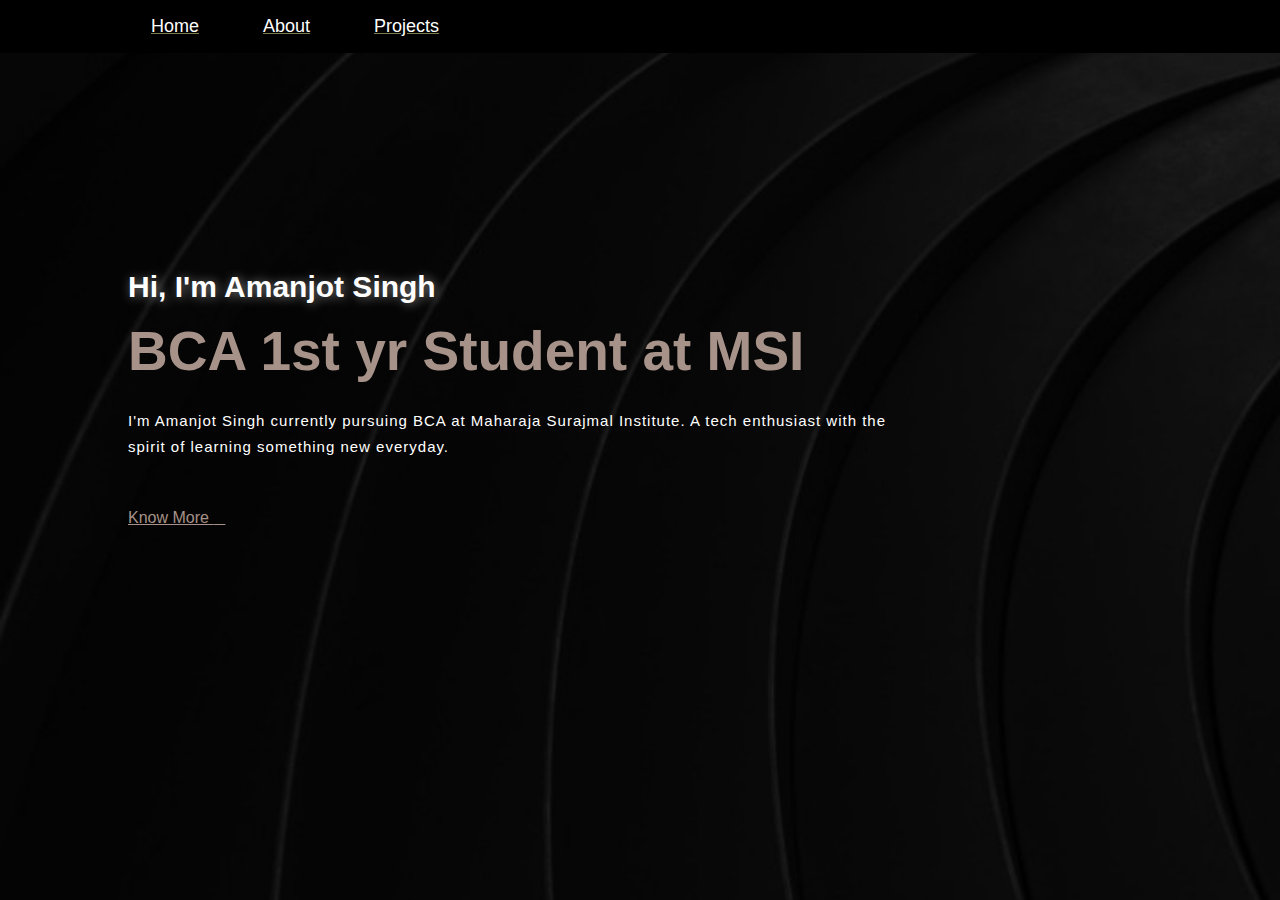
<file: index.html>
<!DOCTYPE html>
<html lang="en">
  <head>
    <meta charset="UTF-8" />
    <meta http-equiv="X-UA-Compatible" content="IE=edge" />
    <meta name="viewport" content="width=device-width, initial-scale=1.0" />
    <title>Portfolio</title>
    <link rel="stylesheet" href="style.css" />
    <link rel="stylesheet" href="https://cdnjs.cloudflare.com/ajax/libs/font-awesome/6.1.1/css/all.min.css" integrity="sha512-KfkfwYDsLkIlwQp6LFnl8zNdLGxu9YAA1QvwINks4PhcElQSvqcyVLLD9aMhXd13uQjoXtEKNosOWaZqXgel0g==" crossorigin="anonymous" referrerpolicy="no-referrer" />
    <link href="https://fonts.googleapis.com/css2?family=Oswald&display=swap" rel="stylesheet">
    <link rel="stylesheet" href="https://cdnjs.cloudflare.com/ajax/libs/font-awesome/4.7.0/css/font-awesome.min.css">
    <link rel="icon" href="/2038682.png" type="image/icon type">
  </head>

  <body>
    <nav>
  <ul>
    <li><a href="index.html">Home</a></li>
    <li><a href="aboutdark.html">About</a></li>
    <li><a href="aboutdark.html">Projects</a></li>
  </ul>
</nav>
    <section class="first-page">
      
      <div class="name">
        <h2 id="name">Hi, I'm Amanjot Singh</h2>
        <h1 class="n">BCA 1st yr Student at MSI</h1>
        <p id="para">
          I'm Amanjot Singh currently pursuing BCA at Maharaja Surajmal
          Institute. A tech enthusiast with the spirit of learning something new
          everyday. 
        </p>

        <a href="/aboutdark.html" class="know">Know More <span><i class="fa-solid fa-angle-right"></i></span></a>
      </div>
    </section>

    <!-- <section class="ABOUT">
      <div class="bg">
        <h1 class="i"><u>ABOUT</u></h1>
        <p class="para">
          Hi, i'm Amanjot Singh currently pursuing BCA at Maharaja Surajmal
          Institute. A tech enthusiast with the spirit of learning something new
          everyday.
        </p>
      </div> -->
     </body>
</html>
</file>
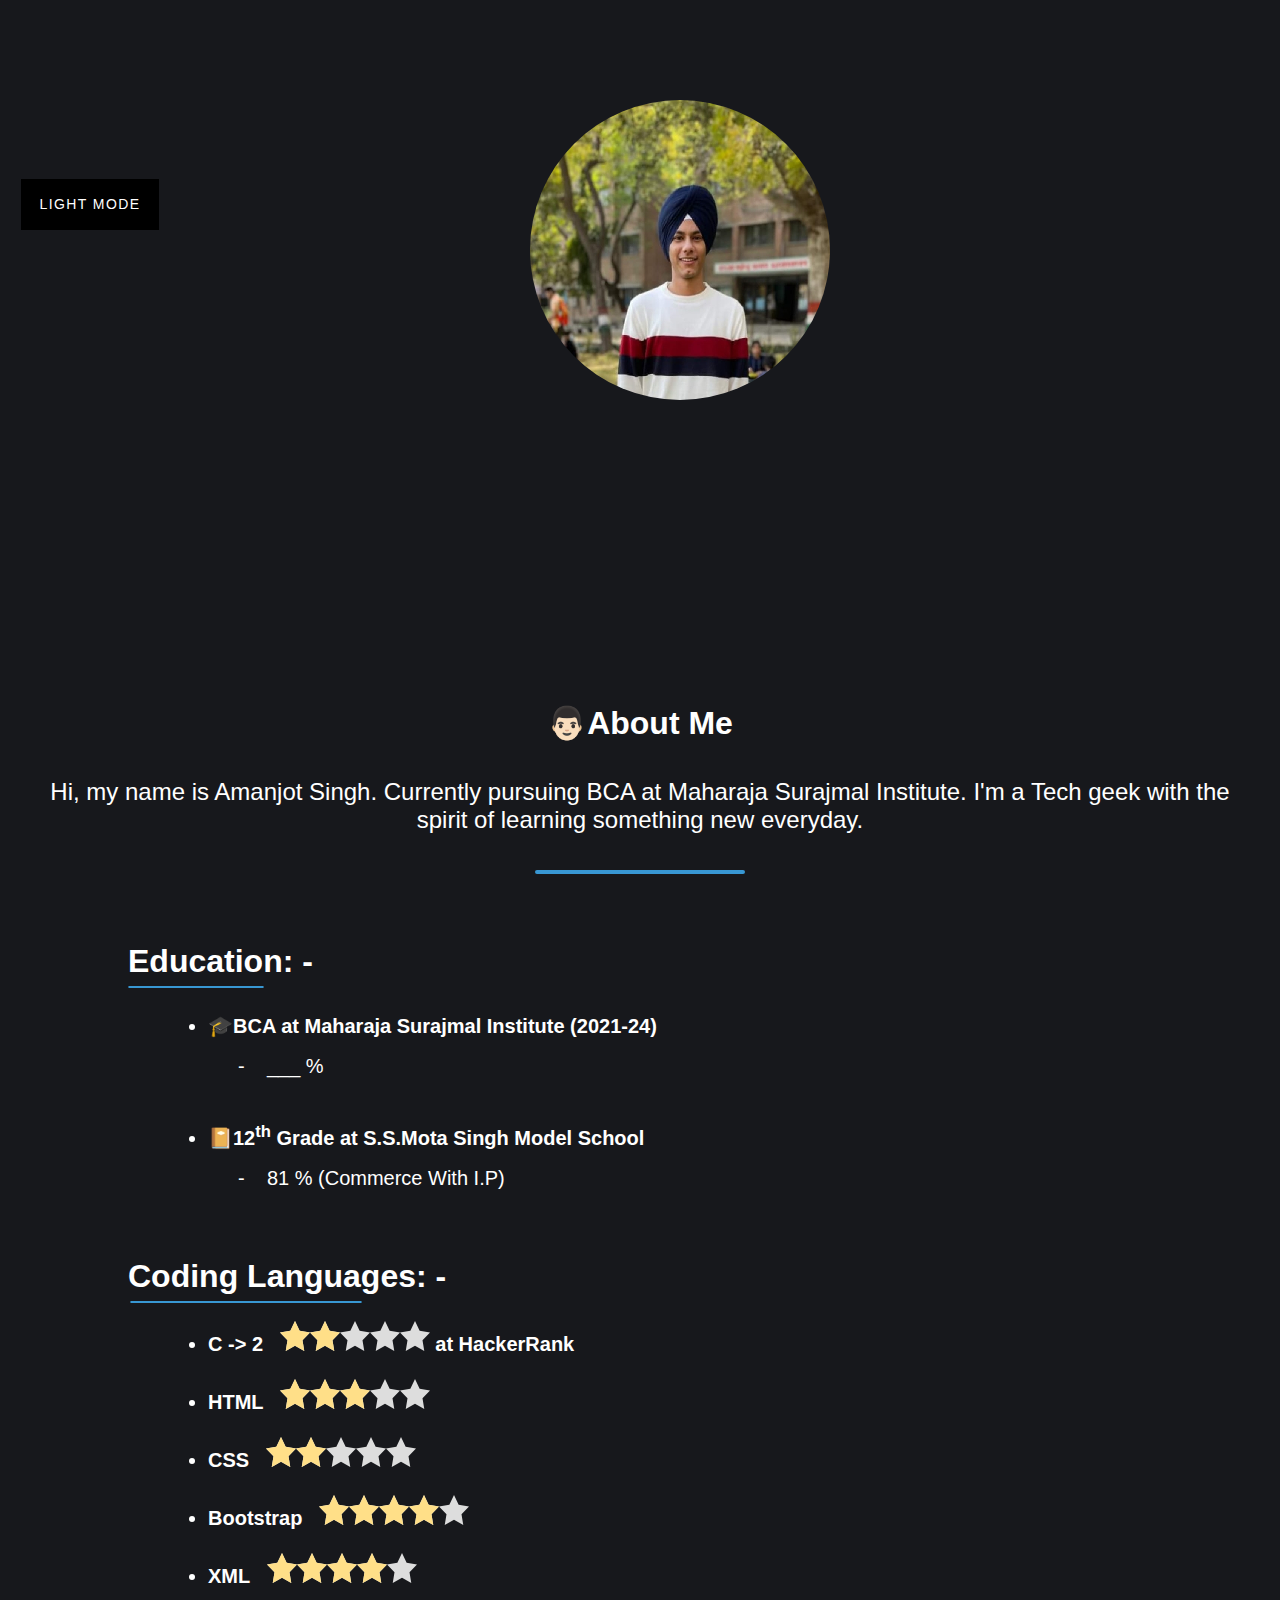
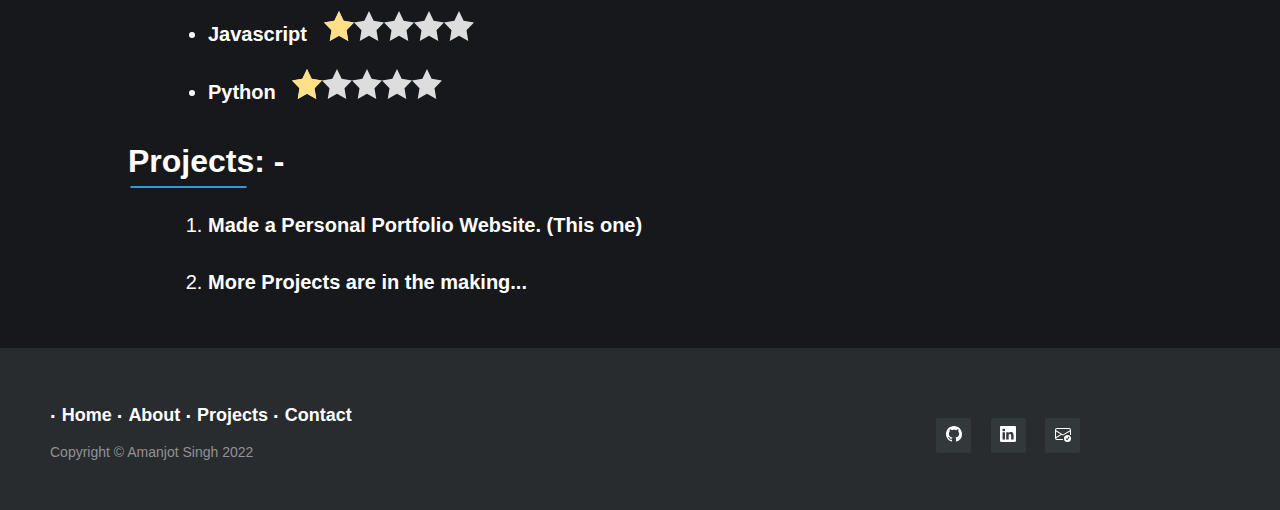
<file: aboutdark.html>
<!DOCTYPE html>
<html lang="en">
<head>
    <meta charset="UTF-8">
    <meta http-equiv="X-UA-Compatible" content="IE=edge">
    <meta name="viewport" content="width=device-width, initial-scale=1.0">
    <title>👨🏻ABOUT</title>
    <link rel="stylesheet" href="aboutdark.css">
    <link rel="icon" href="/2038682.png" type="image/icon type">
</head>
<body>
    <img src="/WhatsApp Image 2022-04-06 at 4.06.31 PM.jpeg" width="300" height="300px">
    <div class="buttons">
        <div class="container">
            <a href="aboutlight.html" class="btn effect01" ><span>Light Mode</span></a>
        </div>
      </div>
        <div class="about">
        <h1 id="head" style="text-align:center;"><b>👨🏻About Me</b></h1>
        </div>
        <div class="intro">
            <p id="h2" style="text-align:center;"> 
                Hi, my name is Amanjot Singh. Currently pursuing BCA at Maharaja Surajmal Institute. I'm a Tech geek with the spirit of learning something new everyday.              
            </p>
            <hr class="hr">
        </div>
    <br>
    <section class="edu">
        <h1 class="edu1">
            Education: -
           
        </h1>
        <hr class="hr2">
        <div class="college">
            <br>
            <ul>
                <li class="li1"><b>🎓BCA at Maharaja Surajmal Institute (2021-24)</b>
                    <blockquote class="bq1">- &nbsp;&nbsp; ___ %</blockquote>
                </li>
                <br><br>
                <li class="li2"><b>📔12<sup>th</sup> Grade at S.S.Mota Singh Model School</b>
                    <blockquote class="bq2">- &nbsp;&nbsp; 81 % (Commerce With I.P)</blockquote>
                </li>
            </ul>
        </div>
    <br>
    <br>
    <h1 class="languages about-heading">
        Coding Languages: -
      </h1>
      <hr class="hr3">
      <br>
      <div class="langu">
        <ul>
            <li><b>C -> 2 &nbsp;
                <span class="star-rating col-sm-10">
                    <input type="radio" name="a" value="1"><i></i>
                    <input type="radio" name="a" value="2" checked><i></i>
                    <input type="radio" name="a" value="3"><i></i>
                    <input type="radio" name="a" value="4"><i></i>
                    <input type="radio" name="a" value="5"><i></i>
                </span>
             at HackerRank</b><br /></li><br>
            <li><b>HTML &nbsp;
                <span class="star-rating col-sm-10">
                    <input type="radio" name="rating" value="1"><i></i>
                    <input type="radio" name="rating" value="2"><i></i>
                    <input type="radio" name="rating" value="3" checked><i></i>
                    <input type="radio" name="rating" value="4"><i></i>
                    <input type="radio" name="rating" value="5"><i></i>
                </span>
            </b><br></li><br>
            <li><b>CSS &nbsp;
                <span class="star-rating col-sm-10">
                <input type="radio" name="ratin" value="1"><i></i>
                <input type="radio" name="ratin" value="2" checked><i></i>
                <input type="radio" name="ratin" value="3"><i></i>
                <input type="radio" name="ratin" value="4"><i></i>
                <input type="radio" name="ratin" value="5"><i></i>
            </span>
            </b><br /></li><br>
            <li><b>Bootstrap &nbsp;
                <span class="star-rating col-sm-10">
                    <input type="radio" name="rati" value="1"><i></i>
                    <input type="radio" name="rati" value="2"><i></i>
                    <input type="radio" name="rati" value="3"><i></i>
                    <input type="radio" name="rati" value="4" checked><i></i>
                    <input type="radio" name="rati" value="5"><i></i>
                </span>
            </b><br /></li><br>
            <li><b>XML &nbsp;
                <span class="star-rating col-sm-10">
                    <input type="radio" name="rat" value="1"><i></i>
                    <input type="radio" name="rat" value="2"><i></i>
                    <input type="radio" name="rat" value="3"><i></i>
                    <input type="radio" name="rat" value="4" checked><i></i>
                    <input type="radio" name="rat" value="5"><i></i>
                </span>
            </b><br /></li><br>
            <li><b>Javascript &nbsp;
                <span class="star-rating col-sm-10">
                    <input type="radio" name="ra" value="1" checked><i></i>
                    <input type="radio" name="ra" value="2"><i></i>
                    <input type="radio" name="ra" value="3"><i></i>
                    <input type="radio" name="ra" value="4"><i></i>
                    <input type="radio" name="ra" value="5"><i></i>
                </span>
            </b><br /></li><br>
            <li><b>Python &nbsp;
                <span class="star-rating col-sm-10">
                    <input type="radio" name="r" value="1" checked><i></i>
                    <input type="radio" name="r" value="2"><i></i>
                    <input type="radio" name="r" value="3"><i></i>
                    <input type="radio" name="r" value="4"><i></i>
                    <input type="radio" name="r" value="5"><i></i>
                </span>
            </b><br /></li><br>
        </ul>
    </div>
    </section>

    <section class="projects">
        <h1 class="pro">
            Projects: -
        </h1>
        <hr class="hr4">
        <div class="1st">
            <br>
            <ol>
                <li class="li3">
                    <b>Made a Personal Portfolio Website. (This one)</b>
                </li>
                <br>
                <li class="li4">
                    <b>More Projects are in the making...</b>
                </li>
            </ol>
        </div>
    </section>
<br><br>
    <!--<footer>
        <div class="footer">
          
          <div class="footer-col">
            <p>Copyright &copy; Amanjot Singh 2022</a>.</p>
          </div>
          <div class="footer-col tr">
            <ul class="social-list">
  
              <li>
                <a href="" aria-label="" target="_blank" rel="noopener">
                    linkedin
                </a>
              </li>
  
              <li>
               github
              </li>
  
              <li>
                email
              </li>
  
              <li>
               instagram
              </li>
            </ul>
          </div>
  
        </div>
  
      </footer>-->

		<footer class="footer-distributed">
			<div class="footer-right">
				<a href="https://github.com/amanGit01" target="_blank"><svg xmlns="http://www.w3.org/2000/svg" width="16" height="16" fill="currentColor" class="bi bi-github" viewBox="0 0 16 16">
                    <path d="M8 0C3.58 0 0 3.58 0 8c0 3.54 2.29 6.53 5.47 7.59.4.07.55-.17.55-.38 0-.19-.01-.82-.01-1.49-2.01.37-2.53-.49-2.69-.94-.09-.23-.48-.94-.82-1.13-.28-.15-.68-.52-.01-.53.63-.01 1.08.58 1.23.82.72 1.21 1.87.87 2.33.66.07-.52.28-.87.51-1.07-1.78-.2-3.64-.89-3.64-3.95 0-.87.31-1.59.82-2.15-.08-.2-.36-1.02.08-2.12 0 0 .67-.21 2.2.82.64-.18 1.32-.27 2-.27.68 0 1.36.09 2 .27 1.53-1.04 2.2-.82 2.2-.82.44 1.1.16 1.92.08 2.12.51.56.82 1.27.82 2.15 0 3.07-1.87 3.75-3.65 3.95.29.25.54.73.54 1.48 0 1.07-.01 1.93-.01 2.2 0 .21.15.46.55.38A8.012 8.012 0 0 0 16 8c0-4.42-3.58-8-8-8z"/>
                  </svg><i class="bi bi-github"></i></a>
				<a href="https://www.linkedin.com/in/amanjot-singh-7b09b6220" target="_blank"><svg xmlns="http://www.w3.org/2000/svg" width="16" height="16" fill="currentColor" class="bi bi-linkedin" viewBox="0 0 16 16">
                    <path d="M0 1.146C0 .513.526 0 1.175 0h13.65C15.474 0 16 .513 16 1.146v13.708c0 .633-.526 1.146-1.175 1.146H1.175C.526 16 0 15.487 0 14.854V1.146zm4.943 12.248V6.169H2.542v7.225h2.401zm-1.2-8.212c.837 0 1.358-.554 1.358-1.248-.015-.709-.52-1.248-1.342-1.248-.822 0-1.359.54-1.359 1.248 0 .694.521 1.248 1.327 1.248h.016zm4.908 8.212V9.359c0-.216.016-.432.08-.586.173-.431.568-.878 1.232-.878.869 0 1.216.662 1.216 1.634v3.865h2.401V9.25c0-2.22-1.184-3.252-2.764-3.252-1.274 0-1.845.7-2.165 1.193v.025h-.016a5.54 5.54 0 0 1 .016-.025V6.169h-2.4c.03.678 0 7.225 0 7.225h2.4z"/>
                  </svg><i class="fa fa-linkedin"></i></a>
				<a href="mailto:amanjot3290@gmail.com"><svg xmlns="http://www.w3.org/2000/svg" width="16" height="16" fill="currentColor" class="bi bi-envelope-check" viewBox="0 0 16 16">
                    <path d="M2 2a2 2 0 0 0-2 2v8.01A2 2 0 0 0 2 14h5.5a.5.5 0 0 0 0-1H2a1 1 0 0 1-.966-.741l5.64-3.471L8 9.583l7-4.2V8.5a.5.5 0 0 0 1 0V4a2 2 0 0 0-2-2H2Zm3.708 6.208L1 11.105V5.383l4.708 2.825ZM1 4.217V4a1 1 0 0 1 1-1h12a1 1 0 0 1 1 1v.217l-7 4.2-7-4.2Z"/>
                    <path d="M16 12.5a3.5 3.5 0 1 1-7 0 3.5 3.5 0 0 1 7 0Zm-1.993-1.679a.5.5 0 0 0-.686.172l-1.17 1.95-.547-.547a.5.5 0 0 0-.708.708l.774.773a.75.75 0 0 0 1.174-.144l1.335-2.226a.5.5 0 0 0-.172-.686Z"/>
                  </svg><i class="fa fa-mail"></i></a>
			</div>
			<div class="footer-left">
				<p class="footer-links">
					<a href="index.html">Home</a>
					<a href="aboutdark.html">About</a>
					<a href="aboutdark.html">Projects</a>
					<a href="#">Contact</a>
				</p>
				<p>Copyright &copy; Amanjot Singh 2022</p>
			</div>
		</footer>
</body>
</html>
</file>
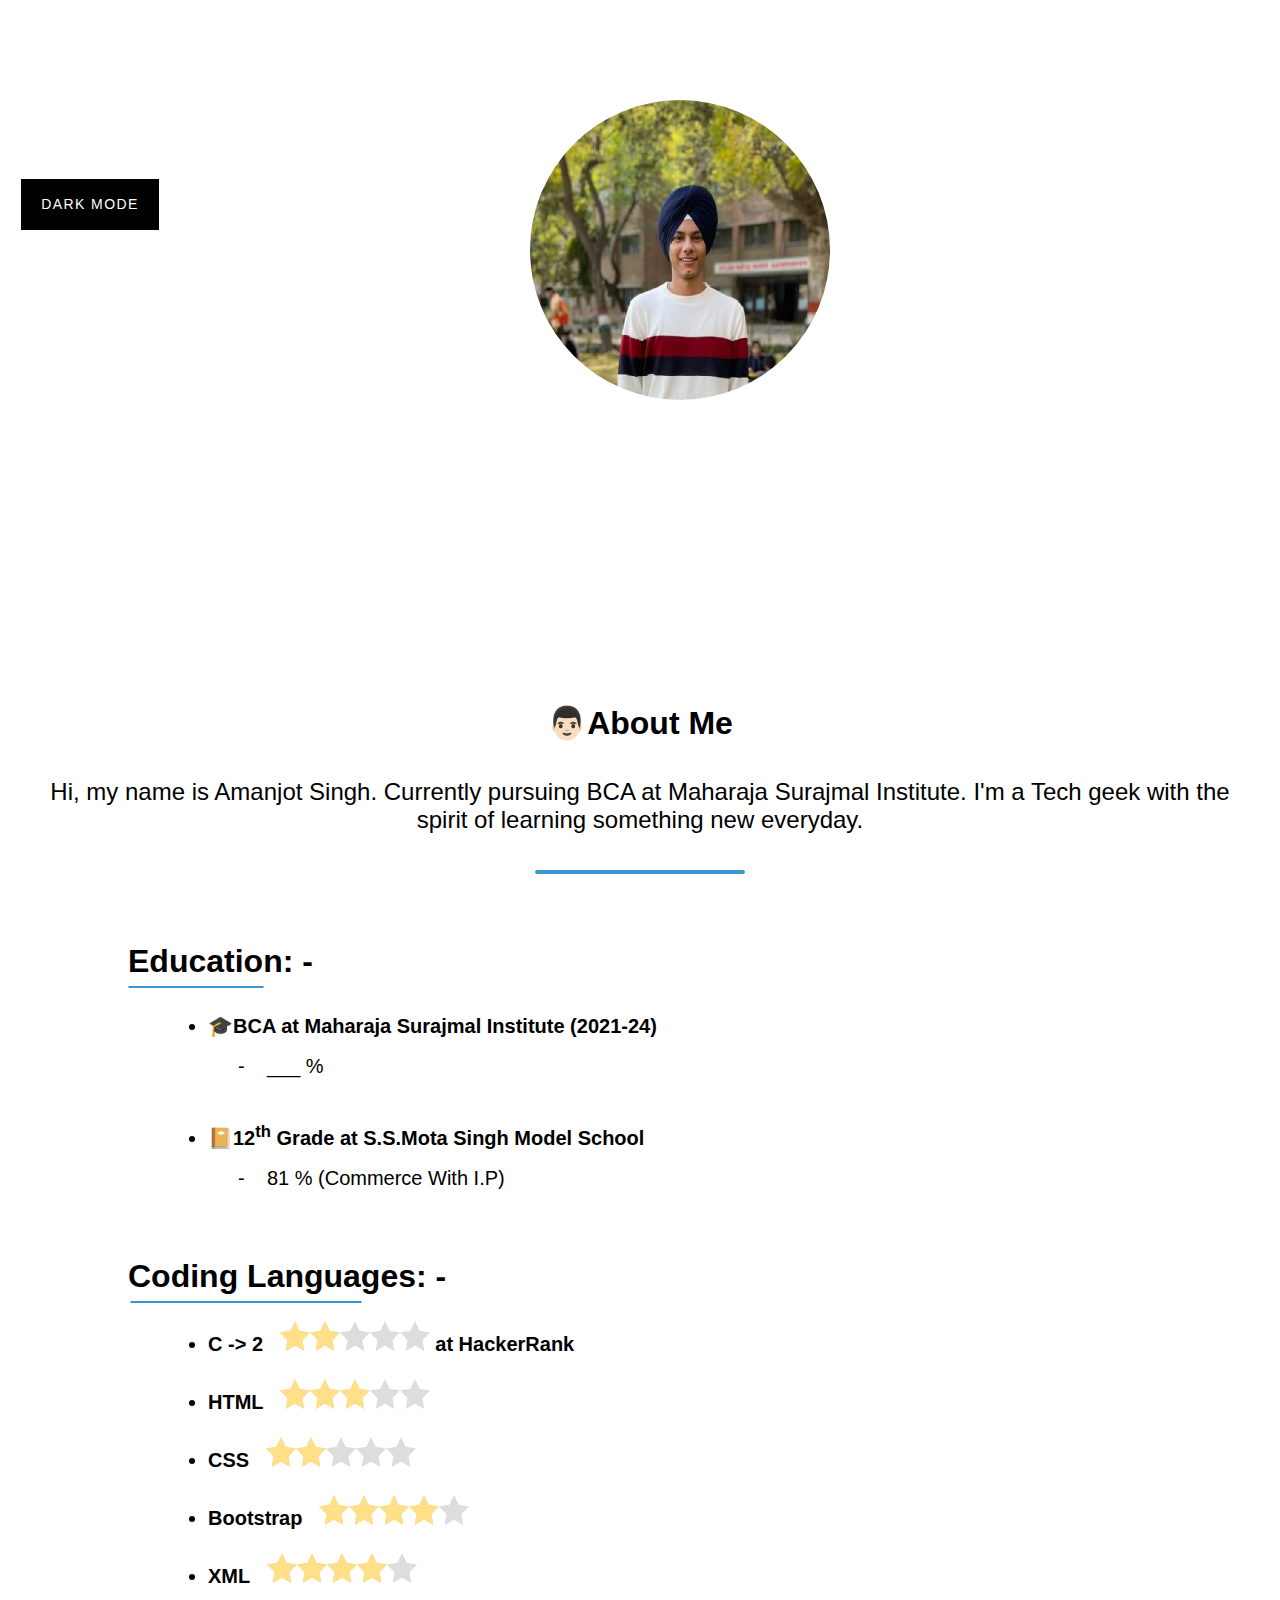
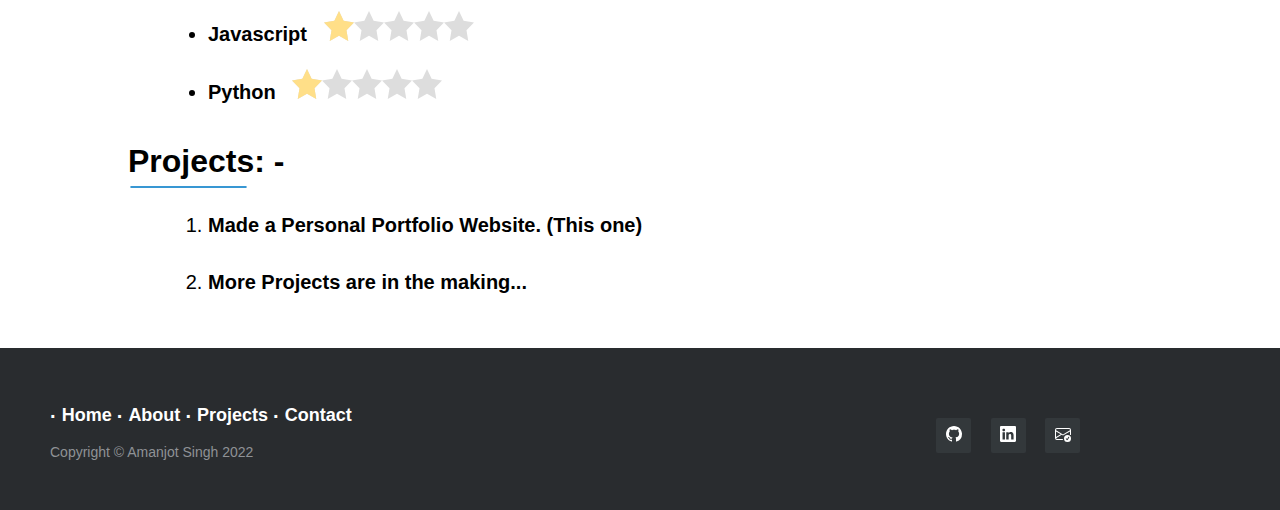
<file: aboutlight.html>
<!DOCTYPE html>
<html lang="en">
<head>
    <meta charset="UTF-8">
    <meta http-equiv="X-UA-Compatible" content="IE=edge">
    <meta name="viewport" content="width=device-width, initial-scale=1.0">
    <title>👨🏻ABOUT</title>
    <link rel="stylesheet" href="aboutlight.css">
    <link rel="icon" href="/2038682.png" type="image/icon type">
</head>
<body>
    <img src="/WhatsApp Image 2022-04-06 at 4.06.31 PM.jpeg" width="300" height="300px">
    <div class="buttons">
        <div class="container">
            <a href="aboutdark.html" class="btn effect01" ><span>Dark Mode</span></a>
        </div>
      </div>
        <div class="about">
        <h1 id="head" style="text-align:center;"><b>👨🏻About Me</b></h1>
        </div>
        <div class="intro">
            <p id="h2" style="text-align:center;"> 
                Hi, my name is Amanjot Singh. Currently pursuing BCA at Maharaja Surajmal Institute. I'm a Tech geek with the spirit of learning something new everyday.              
            </p>
            <hr class="hr">
        </div>
    <br>
    <section class="edu">
        <h1 class="edu1">
            Education: -
           
        </h1>
        <hr class="hr2">
        <div class="college">
            <br>
            <ul>
                <li class="li1"><b>🎓BCA at Maharaja Surajmal Institute (2021-24)</b>
                    <blockquote class="bq1">- &nbsp;&nbsp; ___ %</blockquote>
                </li>
                <br><br>
                <li class="li2"><b>📔12<sup>th</sup> Grade at S.S.Mota Singh Model School</b>
                    <blockquote class="bq2">- &nbsp;&nbsp; 81 % (Commerce With I.P)</blockquote>
                </li>
            </ul>
        </div>
    <br>
    <br>
    <h1 class="languages about-heading">
        Coding Languages: -
      </h1>
      <hr class="hr3">
      <br>
      <div class="langu">
        <ul>
            <li><b>C -> 2 &nbsp;
                <span class="star-rating col-sm-10">
                    <input type="radio" name="a" value="1"><i></i>
                    <input type="radio" name="a" value="2" checked><i></i>
                    <input type="radio" name="a" value="3"><i></i>
                    <input type="radio" name="a" value="4"><i></i>
                    <input type="radio" name="a" value="5"><i></i>
                </span>
             at HackerRank</b><br /></li><br>
            <li><b>HTML &nbsp;
                <span class="star-rating col-sm-10">
                    <input type="radio" name="rating" value="1"><i></i>
                    <input type="radio" name="rating" value="2"><i></i>
                    <input type="radio" name="rating" value="3" checked><i></i>
                    <input type="radio" name="rating" value="4"><i></i>
                    <input type="radio" name="rating" value="5"><i></i>
                </span>
            </b><br></li><br>
            <li><b>CSS &nbsp;
                <span class="star-rating col-sm-10">
                <input type="radio" name="ratin" value="1"><i></i>
                <input type="radio" name="ratin" value="2" checked><i></i>
                <input type="radio" name="ratin" value="3"><i></i>
                <input type="radio" name="ratin" value="4"><i></i>
                <input type="radio" name="ratin" value="5"><i></i>
            </span>
            </b><br /></li><br>
            <li><b>Bootstrap &nbsp;
                <span class="star-rating col-sm-10">
                    <input type="radio" name="rati" value="1"><i></i>
                    <input type="radio" name="rati" value="2"><i></i>
                    <input type="radio" name="rati" value="3"><i></i>
                    <input type="radio" name="rati" value="4" checked><i></i>
                    <input type="radio" name="rati" value="5"><i></i>
                </span>
            </b><br /></li><br>
            <li><b>XML &nbsp;
                <span class="star-rating col-sm-10">
                    <input type="radio" name="rat" value="1"><i></i>
                    <input type="radio" name="rat" value="2"><i></i>
                    <input type="radio" name="rat" value="3"><i></i>
                    <input type="radio" name="rat" value="4" checked><i></i>
                    <input type="radio" name="rat" value="5"><i></i>
                </span>
            </b><br /></li><br>
            <li><b>Javascript &nbsp;
                <span class="star-rating col-sm-10">
                    <input type="radio" name="ra" value="1" checked><i></i>
                    <input type="radio" name="ra" value="2"><i></i>
                    <input type="radio" name="ra" value="3"><i></i>
                    <input type="radio" name="ra" value="4"><i></i>
                    <input type="radio" name="ra" value="5"><i></i>
                </span>
            </b><br /></li><br>
            <li><b>Python &nbsp;
                <span class="star-rating col-sm-10">
                    <input type="radio" name="r" value="1" checked><i></i>
                    <input type="radio" name="r" value="2"><i></i>
                    <input type="radio" name="r" value="3"><i></i>
                    <input type="radio" name="r" value="4"><i></i>
                    <input type="radio" name="r" value="5"><i></i>
                </span>
            </b><br /></li><br>
        </ul>
    </div>
    </section>

    <section class="projects">
        <h1 class="pro">
            Projects: -
        </h1>
        <hr class="hr4">
        <div class="1st">
            <br>
            <ol>
                <li class="li3">
                    <b>Made a Personal Portfolio Website. (This one)</b>
                </li>
                <br>
                <li class="li4">
                    <b>More Projects are in the making...</b>
                </li>
            </ol>
        </div>
    </section>
<br><br>
    <!--<footer>
        <div class="footer">
          
          <div class="footer-col">
            <p>Copyright &copy; Amanjot Singh 2022</a>.</p>
          </div>
          <div class="footer-col tr">
            <ul class="social-list">
  
              <li>
                <a href="" aria-label="" target="_blank" rel="noopener">
                    linkedin
                </a>
              </li>
  
              <li>
               github
              </li>
  
              <li>
                email
              </li>
  
              <li>
               instagram
              </li>
            </ul>
          </div>
  
        </div>
  
      </footer>-->

		<footer class="footer-distributed">
			<div class="footer-right">
				<a href="https://github.com/amanGit01" target="_blank"><svg xmlns="http://www.w3.org/2000/svg" width="16" height="16" fill="currentColor" class="bi bi-github" viewBox="0 0 16 16">
                    <path d="M8 0C3.58 0 0 3.58 0 8c0 3.54 2.29 6.53 5.47 7.59.4.07.55-.17.55-.38 0-.19-.01-.82-.01-1.49-2.01.37-2.53-.49-2.69-.94-.09-.23-.48-.94-.82-1.13-.28-.15-.68-.52-.01-.53.63-.01 1.08.58 1.23.82.72 1.21 1.87.87 2.33.66.07-.52.28-.87.51-1.07-1.78-.2-3.64-.89-3.64-3.95 0-.87.31-1.59.82-2.15-.08-.2-.36-1.02.08-2.12 0 0 .67-.21 2.2.82.64-.18 1.32-.27 2-.27.68 0 1.36.09 2 .27 1.53-1.04 2.2-.82 2.2-.82.44 1.1.16 1.92.08 2.12.51.56.82 1.27.82 2.15 0 3.07-1.87 3.75-3.65 3.95.29.25.54.73.54 1.48 0 1.07-.01 1.93-.01 2.2 0 .21.15.46.55.38A8.012 8.012 0 0 0 16 8c0-4.42-3.58-8-8-8z"/>
                  </svg><i class="bi bi-github"></i></a>
				<a href="https://www.linkedin.com/in/amanjot-singh-7b09b6220" target="_blank"><svg xmlns="http://www.w3.org/2000/svg" width="16" height="16" fill="currentColor" class="bi bi-linkedin" viewBox="0 0 16 16">
                    <path d="M0 1.146C0 .513.526 0 1.175 0h13.65C15.474 0 16 .513 16 1.146v13.708c0 .633-.526 1.146-1.175 1.146H1.175C.526 16 0 15.487 0 14.854V1.146zm4.943 12.248V6.169H2.542v7.225h2.401zm-1.2-8.212c.837 0 1.358-.554 1.358-1.248-.015-.709-.52-1.248-1.342-1.248-.822 0-1.359.54-1.359 1.248 0 .694.521 1.248 1.327 1.248h.016zm4.908 8.212V9.359c0-.216.016-.432.08-.586.173-.431.568-.878 1.232-.878.869 0 1.216.662 1.216 1.634v3.865h2.401V9.25c0-2.22-1.184-3.252-2.764-3.252-1.274 0-1.845.7-2.165 1.193v.025h-.016a5.54 5.54 0 0 1 .016-.025V6.169h-2.4c.03.678 0 7.225 0 7.225h2.4z"/>
                  </svg><i class="fa fa-linkedin"></i></a>
				<a href="mailto:amanjot3290@gmail.com"><svg xmlns="http://www.w3.org/2000/svg" width="16" height="16" fill="currentColor" class="bi bi-envelope-check" viewBox="0 0 16 16">
                    <path d="M2 2a2 2 0 0 0-2 2v8.01A2 2 0 0 0 2 14h5.5a.5.5 0 0 0 0-1H2a1 1 0 0 1-.966-.741l5.64-3.471L8 9.583l7-4.2V8.5a.5.5 0 0 0 1 0V4a2 2 0 0 0-2-2H2Zm3.708 6.208L1 11.105V5.383l4.708 2.825ZM1 4.217V4a1 1 0 0 1 1-1h12a1 1 0 0 1 1 1v.217l-7 4.2-7-4.2Z"/>
                    <path d="M16 12.5a3.5 3.5 0 1 1-7 0 3.5 3.5 0 0 1 7 0Zm-1.993-1.679a.5.5 0 0 0-.686.172l-1.17 1.95-.547-.547a.5.5 0 0 0-.708.708l.774.773a.75.75 0 0 0 1.174-.144l1.335-2.226a.5.5 0 0 0-.172-.686Z"/>
                  </svg><i class="fa fa-mail"></i></a>
			</div>
			<div class="footer-left">
				<p class="footer-links">
					<a href="index.html">Home</a>
					<a href="aboutdark.html">About</a>
					<a href="aboutdark.html">Projects</a>
					<a href="#">Contact</a>
				</p>
				<p>Copyright &copy; Amanjot Singh 2022</p>
			</div>
		</footer>
</body>
</html>
</file>
<file: style.css>
* {
  margin: 0;
  padding: 0;
  box-sizing: border-box;
}
body {
  height: 100%;
  font-family: -apple-system, BlinkMacSystemFont, "Segoe UI", Roboto, Helvetica;
  background-image: url(/BG.jpeg);
  background-repeat: no-repeat;
  background-position: center;
  background-size: cover;
  
}
nav {
  display: flex;
  padding: 1rem 2rem;
  background: black;
  font-size: 18px;
}

nav ul {
  display: flex;
  margin-left: 55px;
  list-style: none;
}

nav li {
  padding-left: 4rem; /* 7! */
}

nav a {
  text-decoration: underline;
  text-decoration-color: rgb(124, 124, 81);
  color: white;
}
nav ul li a:active {
  background-color: white;
}

@media only screen and (max-width: 600px) {
  nav {
    flex-direction: column;
  }
  nav ul {
    flex-direction: column;
    padding-top: 0.5rem;
  }
  nav li {
    padding: 0.5rem 0;
  }
}

.name {
  width: 800px;
  position: absolute;
  top: 30%;
  left: 10%;
}

#name {
  font-size: 30px;
  color: white;
  text-shadow: 2px 1px 11px gray;
}

#para {
  color: white;
  font-size: 15px;
  font-weight: 450;
  margin-top: 25px;
  margin-bottom: 50px;
  letter-spacing: 1px;
  line-height: 1.6rem;
}

/* .know {
  color: rgb(173, 173, 7);
  text-decoration: none;
  letter-spacing: 0.2rem;
}
.know:hover {
  text-decoration: underline;
  color: rgba(255, 255, 0, 0.699);
  transform: scale(2, 0.5);
} */
a {
  box-shadow: inset 0 0 0 0 #ffffff;
  color: #a69288;
  margin: 0 -0.25rem;
  padding: 0 0.25rem;
  transition: color 0.3s ease-in-out, box-shadow 0.3s ease-in-out;
}
a:hover {
  box-shadow: inset 100px 0 0 0 rgb(56, 55, 55);
  color: #a69288;
  text-decoration: none;
}

.bg {
  color: rgb(212, 209, 209);
  width: 100%;
  font-family: "Anybody", cursive;
  font-size: 30px;
  position: absolute;
  top: 600px;
}

.n {
  color: #a69288;
  font-size: 55px;
  margin-top: 15px;
}

.t {
  position: absolute;
  top: 1680px;
  left: 95px;
  color: white;
  font-family: "Anybody", cursive;
}

.e {
  position: absolute;
  top: 1740px;
  left: 95px;
  color: white;
  font-family: "Anybody", cursive;
  width: 200px;
}

.x {
  position: absolute;
  top: 1800px;
  left: 95px;
  color: white;
  font-family: "Anybody", cursive;
  width: 200px;
}

.i {
  position: absolute;
  left: 600px;
  top: 15px;
  color: #6f828c;
}

.para {
  position: absolute;
  top: 100px;
  left: 100px;
}

.edu {
  position: absolute;
  top: 800px;
  left: 150px;
  color: white;
  font-family: "Anybody", cursive;
}

.coll {
  position: absolute;
  top: 850px;
  left: 180px;
  color: rgb(212, 209, 209);
  font-family: "Anybody", cursive;
}

.bq {
  position: absolute;
  font-size: 20px;
}

.grade {
  position: absolute;
  top: 955px;
  left: 180px;
  color: rgb(212, 209, 209);
  font-family: "Anybody", cursive;
}

.about-heading {
  font-size: 2rem;
  color: #a69288;
  font-family: "Anybody", cursive;
}

.languages {
  position: absolute;
  top: 1070px;
  left: 150px;
}

.langu {
  position: absolute;
  top: 1110px;
  left: 180px;
  margin-top: 25px;
}

.langu h2 {
  color: rgb(212, 209, 209);
  font-family: "Anybody", cursive;
  margin: 10px;
}

.projects {
  position: absolute;
  top: 1425px;
  left: 150px;
}

.pro1 {
  position: absolute;
  top: 1480px;
  left: 180px;
  color: rgb(212, 209, 209);
  font-family: "Anybody", cursive;
}

.contactinfo {
  position: absolute;
  top: 1000px;
  left: 10px;
}

.contact {
  position: absolute;
  top: 1560px;
  left: 550px;
  color: #6f828c;
  font-size: 3rem;
  font-family: "Anybody", cursive;
}

.contact-links {
  display: flex;
  flex-direction: row;
  width: 100%;
}
</file>
<file: aboutdark.css>
*{
    font-family: 'Inter', sans-serif;
}

body{
    background-color: #17181c;
    /*background-image: url(/WhatsApp\ Image\ 2022-04-06\ at\ 4.06.31\ PM.jpeg);*/
    color: white;
    align-items: center;
    /*display: grid;
    background-color: linear-gradient(315deg, #000000, #9ea1a3);*/
}

img{
  border-radius: 50%;
  margin-top: 100px;
  margin-left: 530px;
  image-rendering: pixelated; 
}

.about{
    color: white;
    margin-top: -600px;
}

#head{
    margin: 0px 0px 16px;
}

.intro{
    align-items: center;
    text-align: center;
    margin: 35px;
}

#h2{
  display: block;
    margin: 36px 0px 32px;
    font-size: 1.5em;
}

.hr{ 
    width: 17%; margin: auto; margin-top: 3%; transform: rotate(0deg); border-radius: 10px; border-width: 2px; border-color: #3897d3; border-style:solid;
}

.edu1{
  margin: 0px 0px 16px;
  margin-top: 1rem;
  margin-left: 8rem;
}

.hr2{ 
  width: 10.5%; margin-top: -10px; margin-left: 128px; transform: rotate(0deg); border-radius: 10px; border-width: .8px; border-color: #3897d3; border-style:solid;
}

.li1{
  margin: 8px 0px 8px 16px;
  margin-left: 13rem;
  font-size: 20px;
}

.bq1{
  margin-top: 17px; 
  margin-left: 30px;
}

.bq2{
  margin-top: 17px; 
  margin-left: 30px;
}

.li2{
  margin: 0px 0px 16px;
  margin-left: 13rem;
  font-size: 20px;
}

.about-heading {
  color: white;
}

.languages {
  margin: 0px 0px 16px;
  margin-top: 1rem;
  margin-left: 8rem;
}

.hr3{ 
  width: 18%; margin-top: -10px; margin-left: 130px; transform: rotate(0deg); border-radius: 10px; border-width: .8px; border-color: #3897d3; border-style:solid;
}

.langu {
  margin: 0px 0px 16px;
  margin-left: 13rem;
  font-size: 20px;
}

.star-rating {
  font-size: 0;
  white-space: nowrap;
  display: inline-block;
  width: 150px;
  height: 30px;
  overflow: hidden;
  position: relative;
  background: url('[data-uri]');
  background-size: contain;
}
.star-rating i {
  opacity: 0;
  position: absolute;
  left: 0;
  top: 0;
  height: 100%;
  width: 20%;
  z-index: 1;
  background: url('[data-uri]');
  background-size: contain;
}
.star-rating input {
  -moz-appearance: none;
  -webkit-appearance: none;
  opacity: 0;
  display: inline-block;
  width: 20%;
  height: 100%;
  margin: 0;
  padding: 0;
  z-index: 2;
  position: relative;
}
.star-rating input:hover + i,
.star-rating input:checked + i {
  opacity: 1;
}
.star-rating i ~ i{
  width: 40%;
}
.star-rating i ~ i ~ i {
  width: 60%;
}
.star-rating i ~ i ~ i ~ i {
  width: 80%;
}
.star-rating i ~ i ~ i ~ i ~ i {
  width: 100%;
}
::after,
::before {
  height: 100%;
  padding: 0;
  margin: 0;
  box-sizing: border-box;
  text-align: center;
  vertical-align: middle;
}

.pro{
  margin: 0px 0px 16px;
  margin-top: 1rem;
  margin-left: 8rem;
}

.hr4{ 
  width: 9%; margin-top: -10px; margin-left: 130px; transform: rotate(0deg); border-radius: 10px; border-width: .8px; border-color: #3897d3; border-style:solid;
}

.li3{
  margin: 8px 0px 8px 16px;
  margin-left: 13rem;
  font-size: 20px;
}

.li4{
  margin: 8px 0px 8px 16px;
  margin-left: 13rem;
  font-size: 20px;
}

/*.footer{
  background-color: black;
  display: block;
  position:sticky;
  left: 0;
  bottom: 0;
  width: 100%;
  background-color: rgb(0, 0, 0);
  color: white;
  text-align: center;
}*/

section {
  width: 100%;
}

.footer-distributed {
  background-color: #292c2f;
  box-shadow: 0 1px 1px 0 rgba(0, 0, 0, 0.12);
  box-sizing: border-box;
  width: auto;
  text-align: left;
  margin-top: 10px;
  font: normal 16px sans-serif;
  padding: 50px 50px;
}

.footer-distributed .footer-left p {
  color: #8f9296;
  font-size: 14px;
  margin: 0;
}
/* Footer links */

.footer-distributed p.footer-links {
  font-size: 18px;
  font-weight: bold;
  color: #ffffff;
  margin: 0 0 10px;
  padding: 0;
  transition: ease .25s;
}

.footer-distributed p.footer-links a {
  display: inline-block;
  line-height: 1.8;
  text-decoration: none;
  color: inherit;
  transition: ease .25s;
}

.footer-distributed .footer-links a:before {
  content: "·";
  font-size: 20px;
  left: 0;
  color: #fff;
  display: inline-block;
  padding-right: 5px;
}

.footer-distributed .footer-links .link-1:before {
  content: '';
}

.footer-distributed .footer-right {
  float: right;
  margin-top: 20px;
  max-width: 180px;
  margin-right: 150px;
}

.footer-distributed .footer-right a {
  display: inline-block;
  width: 35px;
  height: 35px;
  background-color: #33383b;
  border-radius: 2px;
  font-size: 20px;
  color: #ffffff;
  text-align: center;
  line-height: 35px;
  margin-left: 15px;
  transition:all .25s;
}

.footer-distributed .footer-right a:hover{transform:scale(1.1); -webkit-transform:scale(1.1);}

.footer-distributed p.footer-links a:hover{text-decoration:underline;}

/* Media Queries */

@media (max-width: 600px) {
  .footer-distributed .footer-left, .footer-distributed .footer-right {
    text-align: center;
  }
  .footer-distributed .footer-right {
    float: none;
    margin: 0 auto 20px;
  }
  .footer-distributed .footer-left p.footer-links {
    line-height: 1.8;
  }
}

/*Button*/

* {
    margin: 0;
    padding: 0;
  }
  
  html,
  body {
    box-sizing: border-box;
    height: 100%;
    width: 100%;
  }
  
  body {
    
    font-weight: 400;
  }
  
  .buttons {
    display: flex;
    flex-direction: row;
        flex-wrap: wrap;
    justify-content: center;
    text-align: center;
    width: 100%;
    height: 100%;
    margin: 0 auto;
  /*   padding: 2em 0em; */
  }
  
  .container {
    align-items: center;
    display: flex;
    flex-direction: column;
    justify-content: center;
    text-align: center;
    padding:  40px 0px;
    width: 240px;
  
  }
  

  .btn {
    letter-spacing: 0.1em;
    cursor: pointer;
    font-size: 14px;
    font-weight: 400;
    line-height: 43px;
    max-width: 130px;
    position: relative;
    top: -650px;
    right: 550px;
    text-decoration: none;
    text-transform: uppercase;
    width: 60%;

  }
  .btn:hover {
    text-decoration: none;
  }
  
  /*btn_background*/
  .effect01 {
    color: #FFF;
    border: 4px solid #000;
    box-shadow:0px 0px 0px 1px #000 inset;
    background-color: #000;
    overflow: hidden;
    position: relative;
    transition: all 0.3s ease-in-out;
  }
  .effect01:hover {
    border: 4px solid #666;
    background-color: #FFF;
    box-shadow:0px 0px 0px 4px #EEE inset;
  }
  
  /*btn_text*/
  .effect01 span {
    transition: all 0.2s ease-out;
    z-index: 2;
  }
  .effect01:hover span{
    letter-spacing: 0.13em;
    color: #333;
  }
  
  /*highlight*/
  .effect01:after {
    background: white;
    border: 0px solid #000;
    content: "";
    height: 155px;
    left: -75px;
    opacity: .8;
    position: absolute;
    top: -50px;
    -webkit-transform: rotate(35deg);
            transform: rotate(35deg);
    width: 50px;
    transition: all 1s cubic-bezier(0.075, 0.82, 0.165, 1);/*easeOutCirc*/
    z-index: 1;
  }
  .effect01:hover:after {
    background: white;
    border: 20px solid #000;
    opacity: 0;
    left: 120%;
    -webkit-transform: rotate(40deg);
            transform: rotate(40deg);
  }
</file>
<file: aboutlight.css>
*{
  font-family: 'Inter', sans-serif;
}

body{
  background-color: white;
  /*background-image: url(/WhatsApp\ Image\ 2022-04-06\ at\ 4.06.31\ PM.jpeg);*/
  color: black;
  align-items: center;
  /*display: grid;
  background-color: linear-gradient(315deg, #000000, #9ea1a3);*/
}

img{
border-radius: 50%;
margin-top: 100px;
margin-left: 530px;
image-rendering: pixelated;
}

.about{
  color: black;
  margin-top: -600px;
}

#head{
  margin: 0px 0px 16px;
}

.intro{
  align-items: center;
  text-align: center;
  margin: 35px;
}

#h2{
display: block;
  margin: 36px 0px 32px;
  font-size: 1.5em;
}

.hr{ 
  width: 17%; margin: auto; margin-top: 3%; transform: rotate(0deg); border-radius: 10px; border-width: 2px; border-color: #3897d3; border-style:solid;
}

.edu1{
margin: 0px 0px 16px;
margin-top: 1rem;
margin-left: 8rem;
}

.hr2{ 
width: 10.5%; margin-top: -10px; margin-left: 128px; transform: rotate(0deg); border-radius: 10px; border-width: .8px; border-color: #3897d3; border-style:solid;
}

.li1{
margin: 8px 0px 8px 16px;
margin-left: 13rem;
font-size: 20px;
}

.bq1{
margin-top: 17px; 
margin-left: 30px;
}

.bq2{
margin-top: 17px; 
margin-left: 30px;
}

.li2{
margin: 0px 0px 16px;
margin-left: 13rem;
font-size: 20px;
}

.about-heading {
color: black;
}

.languages {
margin: 0px 0px 16px;
margin-top: 1rem;
margin-left: 8rem;
}

.hr3{ 
width: 18%; margin-top: -10px; margin-left: 130px; transform: rotate(0deg); border-radius: 10px; border-width: .8px; border-color: #3897d3; border-style:solid;
}

.langu {
margin: 0px 0px 16px;
margin-left: 13rem;
font-size: 20px;
}

.star-rating {
font-size: 0;
white-space: nowrap;
display: inline-block;
width: 150px;
height: 30px;
overflow: hidden;
position: relative;
background: url('[data-uri]');
background-size: contain;
}
.star-rating i {
opacity: 0;
position: absolute;
left: 0;
top: 0;
height: 100%;
width: 20%;
z-index: 1;
background: url('[data-uri]');
background-size: contain;
}
.star-rating input {
-moz-appearance: none;
-webkit-appearance: none;
opacity: 0;
display: inline-block;
width: 20%;
height: 100%;
margin: 0;
padding: 0;
z-index: 2;
position: relative;
}
.star-rating input:hover + i,
.star-rating input:checked + i {
opacity: 1;
}
.star-rating i ~ i{
width: 40%;
}
.star-rating i ~ i ~ i {
width: 60%;
}
.star-rating i ~ i ~ i ~ i {
width: 80%;
}
.star-rating i ~ i ~ i ~ i ~ i {
width: 100%;
}
::after,
::before {
height: 100%;
padding: 0;
margin: 0;
box-sizing: border-box;
text-align: center;
vertical-align: middle;
}

.pro{
margin: 0px 0px 16px;
margin-top: 1rem;
margin-left: 8rem;
}

.hr4{ 
width: 9%; margin-top: -10px; margin-left: 130px; transform: rotate(0deg); border-radius: 10px; border-width: .8px; border-color: #3897d3; border-style:solid;
}

.li3{
margin: 8px 0px 8px 16px;
margin-left: 13rem;
font-size: 20px;
}

.li4{
margin: 8px 0px 8px 16px;
margin-left: 13rem;
font-size: 20px;
}

/*.footer{
background-color: black;
display: block;
position:sticky;
left: 0;
bottom: 0;
width: 100%;
background-color: rgb(0, 0, 0);
color: white;
text-align: center;
}*/

section {
width: 100%;
}

.footer-distributed {
background-color: #292c2f;
box-shadow: 0 1px 1px 0 rgba(0, 0, 0, 0.12);
box-sizing: border-box;
width: auto;
text-align: left;
margin-top: 10px;
font: normal 16px sans-serif;
padding: 50px 50px;
}

.footer-distributed .footer-left p {
color: #8f9296;
font-size: 14px;
margin: 0;
}
/* Footer links */

.footer-distributed p.footer-links {
font-size: 18px;
font-weight: bold;
color: #ffffff;
margin: 0 0 10px;
padding: 0;
transition: ease .25s;
}

.footer-distributed p.footer-links a {
display: inline-block;
line-height: 1.8;
text-decoration: none;
color: inherit;
transition: ease .25s;
}

.footer-distributed .footer-links a:before {
content: "·";
font-size: 20px;
left: 0;
color: #fff;
display: inline-block;
padding-right: 5px;
}

.footer-distributed .footer-links .link-1:before {
content: '';
}

.footer-distributed .footer-right {
float: right;
margin-top: 20px;
max-width: 180px;
margin-right: 150px;
}

.footer-distributed .footer-right a {
display: inline-block;
width: 35px;
height: 35px;
background-color: #33383b;
border-radius: 2px;
font-size: 20px;
color: #ffffff;
text-align: center;
line-height: 35px;
margin-left: 15px;
transition:all .25s;
}

.footer-distributed .footer-right a:hover{transform:scale(1.1); -webkit-transform:scale(1.1);}

.footer-distributed p.footer-links a:hover{text-decoration:underline;}

/* Media Queries */

@media (max-width: 600px) {
.footer-distributed .footer-left, .footer-distributed .footer-right {
  text-align: center;
}
.footer-distributed .footer-right {
  float: none;
  margin: 0 auto 20px;
}
.footer-distributed .footer-left p.footer-links {
  line-height: 1.8;
}
}

/*Button*/

* {
  margin: 0;
  padding: 0;
}

html,
body {
  box-sizing: border-box;
  height: 100%;
  width: 100%;
}

body {
  
  font-weight: 400;
}

.buttons {
  display: flex;
  flex-direction: row;
      flex-wrap: wrap;
  justify-content: center;
  text-align: center;
  width: 100%;
  height: 100%;
  margin: 0 auto;
/*   padding: 2em 0em; */
}

.container {
  align-items: center;
  display: flex;
  flex-direction: column;
  justify-content: center;
  text-align: center;
  padding:  40px 0px;
  width: 240px;

}


.btn {
  letter-spacing: 0.1em;
  cursor: pointer;
  font-size: 14px;
  font-weight: 400;
  line-height: 43px;
  max-width: 130px;
  position: relative;
  top: -650px;
  right: 550px;
  text-decoration: none;
  text-transform: uppercase;
  width: 60%;

}
.btn:hover {
  text-decoration: none;
}

/*btn_background*/
.effect01 {
  color: #FFF;
  border: 4px solid #000;
  box-shadow:0px 0px 0px 1px #000 inset;
  background-color: #000;
  overflow: hidden;
  position: relative;
  transition: all 0.3s ease-in-out;
}
.effect01:hover {
  border: 4px solid #666;
  background-color: #FFF;
  box-shadow:0px 0px 0px 4px #EEE inset;
}

/*btn_text*/
.effect01 span {
  transition: all 0.2s ease-out;
  z-index: 2;
}
.effect01:hover span{
  letter-spacing: 0.13em;
  color: #333;
}

/*highlight*/
.effect01:after {
  background: white;
  border: 0px solid #000;
  content: "";
  height: 155px;
  left: -75px;
  opacity: .8;
  position: absolute;
  top: -50px;
  -webkit-transform: rotate(35deg);
          transform: rotate(35deg);
  width: 50px;
  transition: all 1s cubic-bezier(0.075, 0.82, 0.165, 1);/*easeOutCirc*/
  z-index: 1;
}
.effect01:hover:after {
  background: white;
  border: 20px solid #000;
  opacity: 0;
  left: 120%;
  -webkit-transform: rotate(40deg);
          transform: rotate(40deg);
}
</file>
